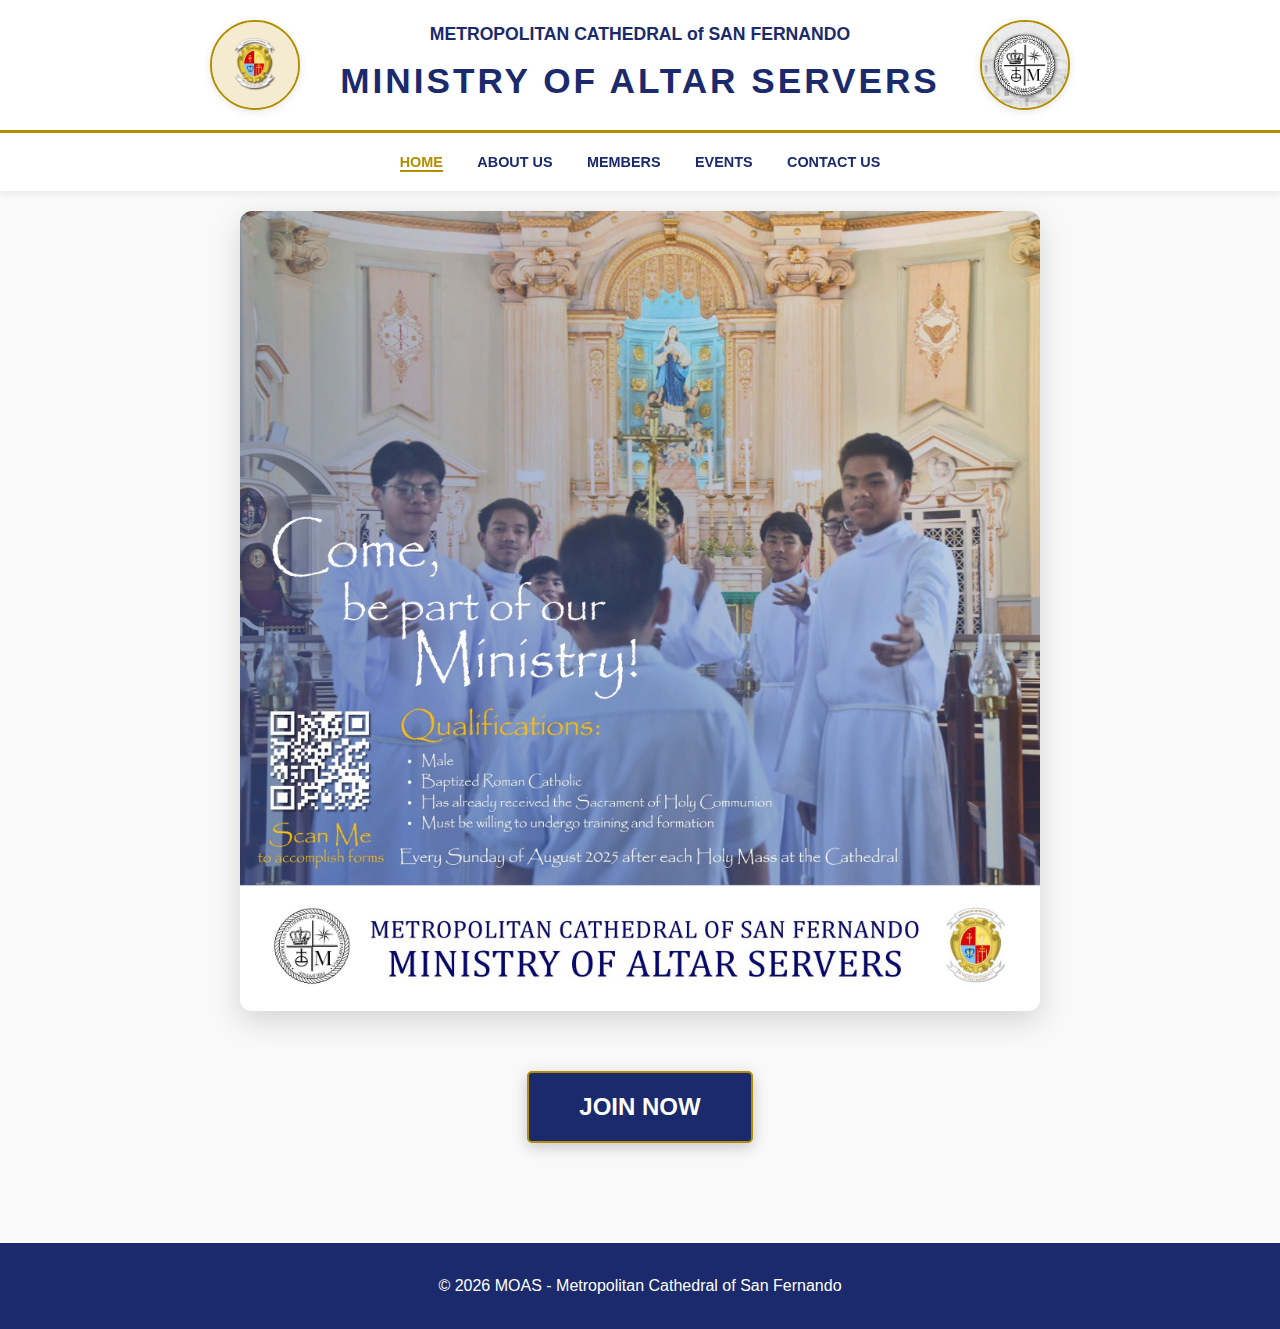
<file: index.html>
<!DOCTYPE html>
<html lang="en">
<head>
    <meta charset="UTF-8">
    <meta name="viewport" content="width=device-width, initial-scale=1.0">
    <title>Home | MOAS Cathedral</title>
    <link rel="stylesheet" href="style.css">
</head>
<body>

<header class="main-header">
    <div class="header-container">
        <img src="images/logo.jpg" alt="Metropolitan Cathedral Seal" class="header-logo">
        
        <div class="header-text">
            <p class="cathedral-name">METROPOLITAN CATHEDRAL of SAN FERNANDO</p>
            <h1 class="logo-text">Ministry of Altar Servers</h1>
        </div>
        
        <img src="images/logo1.jpg" alt="MOAS Official Emblem" class="header-logo">
    </div>
</header>

<nav>
    <a href="index.html" class="active">Home</a>
    <a href="about.html">About Us</a>
    <a href="members.html">Members</a>
    <a href="events.html">Events</a>
    <a href="contact.html">Contact Us</a>
</nav>

<div class="hero-image-container">
    <img src="images/group.jpg" alt="MOAS Group Photo" class="main-hero-img">
    <div class="hero-overlay-text">
        </div>
</div>

<div class="cta-container">
    <a href="https://docs.google.com/forms/d/e/1FAIpQLSfK5yKQgXoz_Ccf05l4j2nQ9uMx-S8zn0zSb_8LCVMlduguZw/viewform" target="_blank" class="join-btn">JOIN NOW</a>
</div>

<footer>
    <p>&copy; 2026 MOAS - Metropolitan Cathedral of San Fernando</p>
</footer>

</body>
</html>
</file>
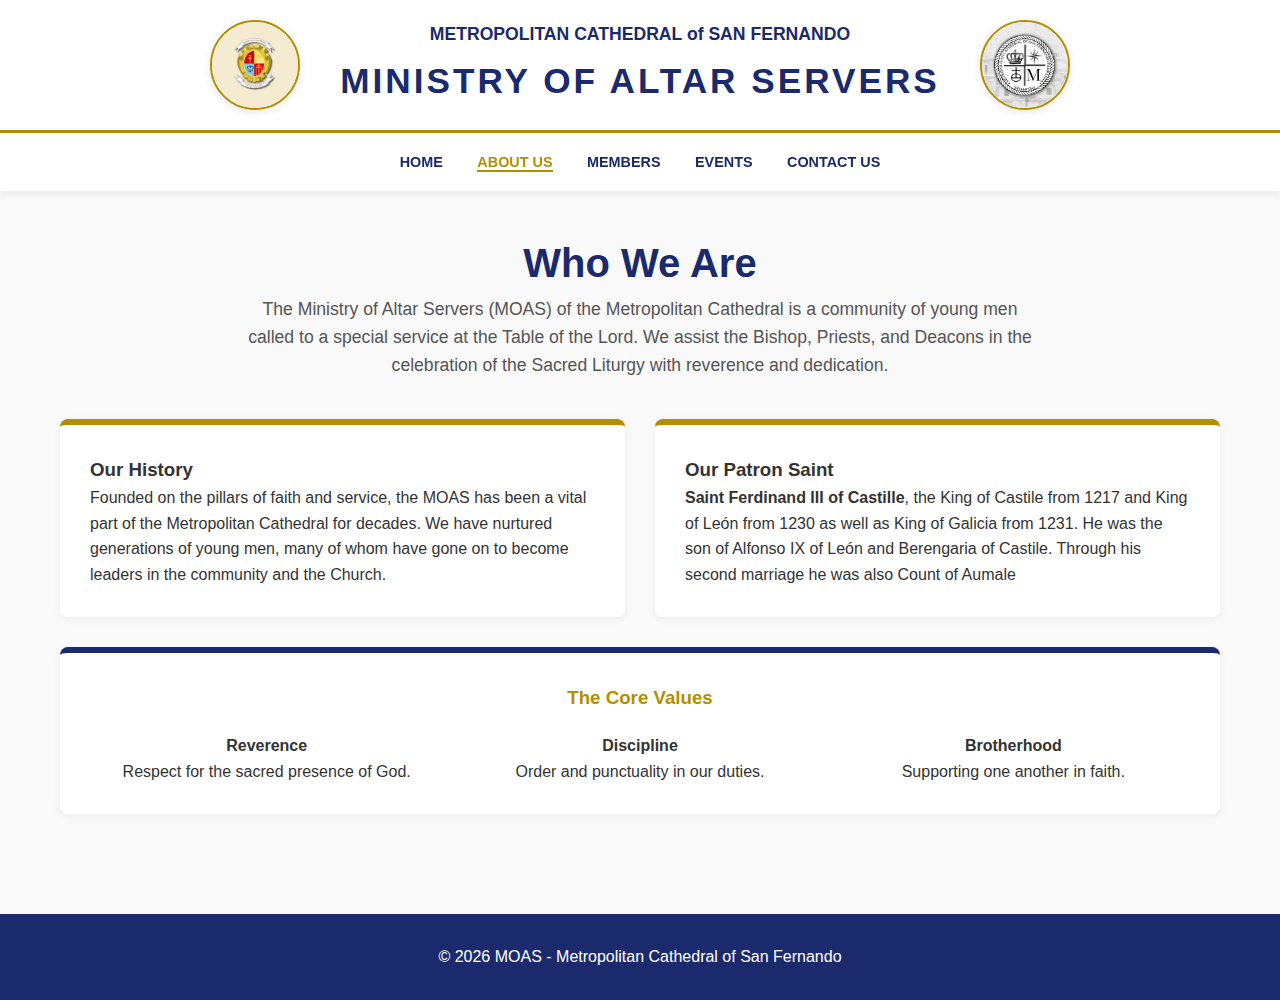
<file: about.html>
<!DOCTYPE html>
<html lang="en">
<head>
    <meta charset="UTF-8">
    <meta name="viewport" content="width=device-width, initial-scale=1.0">
    <title>About Us | MOAS Cathedral</title>
    <link rel="stylesheet" href="style.css">
</head>
<body>

<header class="main-header">
    <div class="header-container">
        <img src="images/logo.jpg" alt="Metropolitan Cathedral Seal" class="header-logo">
        
        <div class="header-text">
            <p class="cathedral-name">METROPOLITAN CATHEDRAL of SAN FERNANDO</p>
            <h1 class="logo-text">Ministry of Altar Servers</h1>
        </div>
        
        <img src="images/logo1.jpg" alt="MOAS Official Emblem" class="header-logo">
    </div>
</header>

<nav>
    <a href="index.html">Home</a>
    <a href="about.html" class="active">About Us</a>
    <a href="members.html">Members</a>
    <a href="events.html">Events</a>
    <a href="contact.html">Contact Us</a>
</nav>

<div class="container" style="display: block;">
    <section style="margin-bottom: 40px; text-align: center;">
        <h2 style="color: var(--blue); font-size: 2.5rem;">Who We Are</h2>
        <p style="max-width: 800px; margin: auto; font-size: 1.1rem; color: #555;">
            The Ministry of Altar Servers (MOAS) of the Metropolitan Cathedral is a community of young men called to a special service at the Table of the Lord. We assist the Bishop, Priests, and Deacons in the celebration of the Sacred Liturgy with reverence and dedication.
        </p>
    </section>

    <div class="container" style="padding: 0;">
        <div class="card">
            <h3>Our History</h3>
            <p>Founded on the pillars of faith and service, the MOAS has been a vital part of the Metropolitan Cathedral for decades. We have nurtured generations of young men, many of whom have gone on to become leaders in the community and the Church.</p>
        </div>

        <div class="card">
            <h3>Our Patron Saint</h3>
            <p><strong>Saint Ferdinand III of Castille</strong>, the King of Castile from 1217 and King of León from 1230 as well as King of Galicia from 1231. He was the son of Alfonso IX of León and Berengaria of Castile. Through his second marriage he was also Count of Aumale</p>
        </div>
    </div>

    <div class="card" style="margin-top: 30px; border-top: 6px solid var(--blue);">
        <h3 style="color: var(--gold); text-align: center;">The Core Values</h3>
        <div style="display: grid; grid-template-columns: repeat(auto-fit, minmax(200px, 1fr)); gap: 20px; text-align: center; margin-top: 20px;">
            <div>
                <h4 style="margin: 0;">Reverence</h4>
                <p>Respect for the sacred presence of God.</p>
            </div>
            <div>
                <h4 style="margin: 0;">Discipline</h4>
                <p>Order and punctuality in our duties.</p>
            </div>
            <div>
                <h4 style="margin: 0;">Brotherhood</h4>
                <p>Supporting one another in faith.</p>
            </div>
        </div>
    </div>
</div>

<footer>
    <p>&copy; 2026 MOAS - Metropolitan Cathedral of San Fernando</p>
</footer>

</body>
</html>
</file>
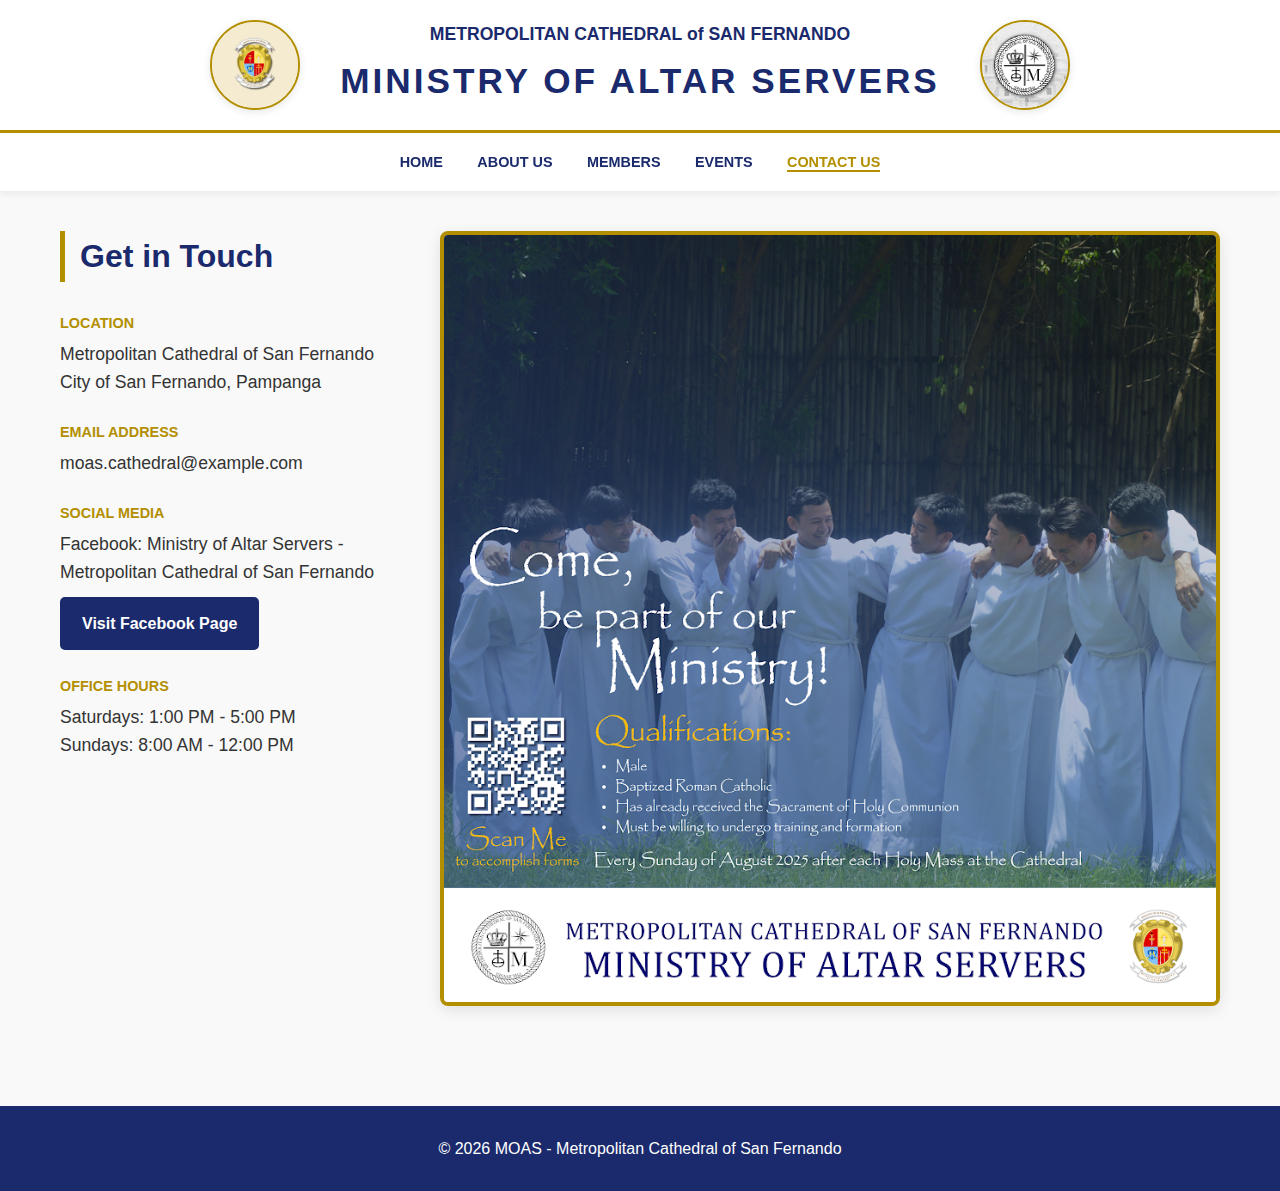
<file: contact.html>
<!DOCTYPE html>
<html lang="en">
<head>
    <meta charset="UTF-8">
    <meta name="viewport" content="width=device-width, initial-scale=1.0">
    <title>Contact Us | MOAS Cathedral</title>
    <link rel="stylesheet" href="style.css">
    <style>
        .contact-page-wrapper {
            display: flex;
            justify-content: space-between;
            align-items: flex-start;
            gap: 50px;
            padding: 40px 20px;
            max-width: 1200px;
            margin: auto;
        }

        .contact-text-content {
            flex: 1;
            text-align: left;
        }

        .contact-visuals {
            flex: 1;
            display: flex;
            flex-direction: column;
            gap: 20px;
        }

        .visual-frame {
            border: 4px solid var(--gold);
            border-radius: 8px;
            overflow: hidden;
            box-shadow: 0 4px 15px rgba(0,0,0,0.1);
        }

        .visual-frame img, .visual-frame iframe {
            width: 100%;
            display: block;
        }

        .info-header {
            color: var(--blue);
            border-left: 5px solid var(--gold);
            padding-left: 15px;
            margin-bottom: 30px;
            font-size: 2rem;
        }

        .detail-group { margin-bottom: 25px; }

        .detail-label {
            color: var(--gold);
            font-weight: bold;
            text-transform: uppercase;
            font-size: 0.9rem;
            margin-bottom: 5px;
        }

        .detail-value {
            font-size: 1.1rem;
            color: #333;
            margin: 0;
        }

        /* Facebook Button */
        .fb-btn {
            display: inline-flex;
            align-items: center;
            background-color: var(--blue);
            color: white;
            padding: 12px 20px;
            text-decoration: none;
            border-radius: 5px;
            font-weight: bold;
            margin-top: 10px;
            transition: 0.3s;
            border: 2px solid transparent;
        }

        .fb-btn:hover {
            background-color: white;
            color: var(--blue);
            border-color: var(--gold);
        }

        @media (max-width: 850px) {
            .contact-page-wrapper { flex-direction: column; }
        }
    </style>
</head>
<body>

<header class="main-header">
    <div class="header-container">
        <img src="images/logo.jpg" alt="Metropolitan Cathedral Seal" class="header-logo">
        
        <div class="header-text">
            <p class="cathedral-name">METROPOLITAN CATHEDRAL of SAN FERNANDO</p>
            <h1 class="logo-text">Ministry of Altar Servers</h1>
        </div>
        
        <img src="images/logo1.jpg" alt="MOAS Official Emblem" class="header-logo">
    </div>
</header>

<nav>
    <a href="index.html">Home</a>
    <a href="about.html">About Us</a>
    <a href="members.html">Members</a>
    <a href="events.html">Events</a>
    <a href="contact.html" class="active">Contact Us</a>
</nav>

<div class="contact-page-wrapper">
    
    <div class="contact-text-content">
        <h2 class="info-header">Get in Touch</h2>

        <div class="detail-group">
            <p class="detail-label">Location</p>
            <p class="detail-value">Metropolitan Cathedral of San Fernando</p>
            <p class="detail-value">City of San Fernando, Pampanga</p>
        </div>

        <div class="detail-group">
            <p class="detail-label">Email Address</p>
            <p class="detail-value">moas.cathedral@example.com</p>
        </div>

        <div class="detail-group">
            <p class="detail-label">Social Media</p>
            <p class="detail-value">Facebook: Ministry of Altar Servers - Metropolitan Cathedral of San Fernando</p>
            <a href="https://www.facebook.com/MOASMCSF" target="_blank" class="fb-btn">
                Visit Facebook Page
            </a>
        </div>

        <div class="detail-group">
            <p class="detail-label">Office Hours</p>
            <p class="detail-value">Saturdays: 1:00 PM - 5:00 PM</p>
            <p class="detail-value">Sundays: 8:00 AM - 12:00 PM</p>
        </div>
    </div>

        <div class="visual-frame">
            <img src="images/group1.png" alt="MOAS Group">
        </div>
    </div>

</div>

<footer>
    <p>&copy; 2026 MOAS - Metropolitan Cathedral of San Fernando</p>
</footer>

</body>
</html>
</file>
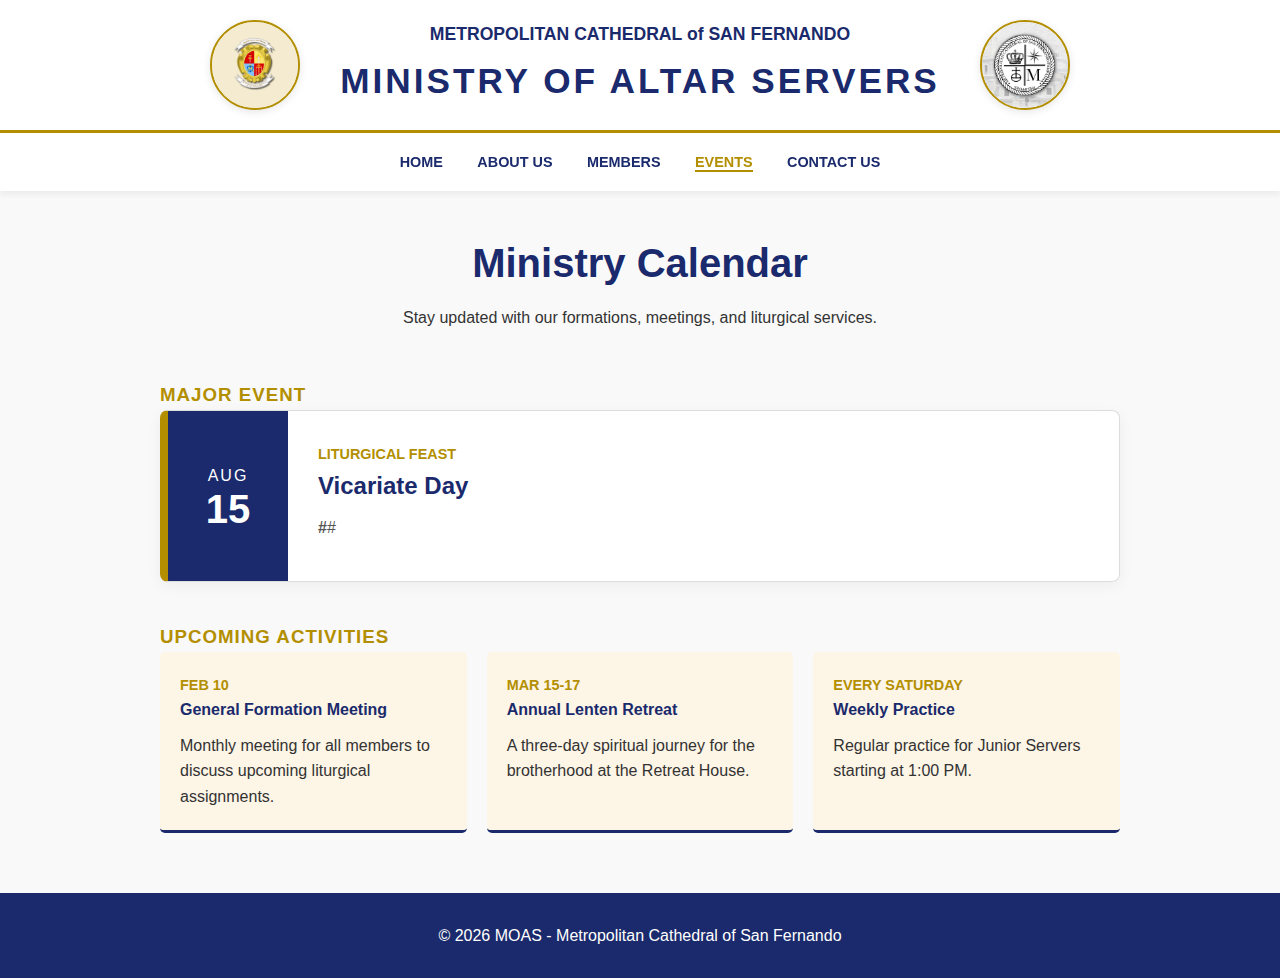
<file: events.html>
<!DOCTYPE html>
<html lang="en">
<head>
    <meta charset="UTF-8">
    <meta name="viewport" content="width=device-width, initial-scale=1.0">
    <title>Events | MOAS Cathedral</title>
    <link rel="stylesheet" href="style.css">
    <style>
        .events-container {
            max-width: 1000px;
            margin: 40px auto;
            padding: 0 20px;
        }

        .event-header {
            text-align: center;
            margin-bottom: 50px;
        }

        .event-header h2 {
            color: var(--blue);
            font-size: 2.5rem;
            margin-bottom: 10px;
        }

        /* Featured Event Card */
        .featured-event {
            display: flex;
            background: white;
            border: 1px solid #ddd;
            border-left: 8px solid var(--gold);
            border-radius: 8px;
            overflow: hidden;
            margin-bottom: 40px;
            box-shadow: 0 4px 15px rgba(0,0,0,0.05);
        }

        .event-date-box {
            background: var(--blue);
            color: white;
            padding: 30px;
            text-align: center;
            min-width: 120px;
            display: flex;
            flex-direction: column;
            justify-content: center;
        }

        .event-date-box .day { font-size: 2.5rem; font-weight: bold; line-height: 1; }
        .event-date-box .month { text-transform: uppercase; letter-spacing: 2px; }

        .event-details { padding: 30px; flex: 1; }
        .event-details h3 { color: var(--blue); margin-top: 0; font-size: 1.5rem; }
        .event-details p { color: #555; margin: 10px 0; }
        
        .event-meta { font-size: 0.9rem; color: var(--gold); font-weight: bold; text-transform: uppercase; }

        /* Upcoming List */
        .upcoming-list {
            display: grid;
            grid-template-columns: repeat(auto-fit, minmax(300px, 1fr));
            gap: 20px;
        }

        .mini-event-card {
            background: var(--light-gold);
            padding: 20px;
            border-radius: 5px;
            border-bottom: 3px solid var(--blue);
        }

        .mini-event-card h4 { color: var(--blue); margin: 0 0 10px 0; }
    </style>
</head>
<body>

<header class="main-header">
    <div class="header-container">
        <img src="images/logo.jpg" alt="Metropolitan Cathedral Seal" class="header-logo">
        
        <div class="header-text">
            <p class="cathedral-name">METROPOLITAN CATHEDRAL of SAN FERNANDO</p>
            <h1 class="logo-text">Ministry of Altar Servers</h1>
        </div>
        
        <img src="images/logo1.jpg" alt="MOAS Official Emblem" class="header-logo">
    </div>
</header>

<nav>
    <a href="index.html">Home</a>
    <a href="about.html">About Us</a>
    <a href="members.html">Members</a>
    <a href="events.html" class="active">Events</a>
    <a href="contact.html">Contact Us</a>
</nav>

<div class="events-container">
    <div class="event-header">
        <h2>Ministry Calendar</h2>
        <p>Stay updated with our formations, meetings, and liturgical services.</p>
    </div>

    <h3 style="color: var(--gold); text-transform: uppercase; letter-spacing: 1px;">Major Event</h3>
    <div class="featured-event">
        <div class="event-date-box">
            <span class="month">Aug</span>
            <span class="day">15</span>
        </div>
        <div class="event-details">
            <span class="event-meta">Liturgical Feast</span>
            <h3>Vicariate Day</h3>
            <p></p>
            <p><strong>#</strong>#</p>
        </div>
    </div>

    <h3 style="color: var(--gold); text-transform: uppercase; letter-spacing: 1px;">Upcoming Activities</h3>
    <div class="upcoming-list">
        <div class="mini-event-card">
            <span class="event-meta">Feb 10</span>
            <h4>General Formation Meeting</h4>
            <p>Monthly meeting for all members to discuss upcoming liturgical assignments.</p>
        </div>

        <div class="mini-event-card">
            <span class="event-meta">Mar 15-17</span>
            <h4>Annual Lenten Retreat</h4>
            <p>A three-day spiritual journey for the brotherhood at the Retreat House.</p>
        </div>

        <div class="mini-event-card">
            <span class="event-meta">Every Saturday</span>
            <h4>Weekly Practice</h4>
            <p>Regular practice for Junior Servers starting at 1:00 PM.</p>
        </div>
    </div>
</div>

<footer>
    <p>&copy; 2026 MOAS - Metropolitan Cathedral of San Fernando</p>
</footer>

</body>
</html>
</file>
<file: style.css>
/* --- Root Variables & Theme --- */
:root {
    --blue: #1a2a6c;
    --gold: #b38f00; /* Matching your logo design gold */
    --light-gold: #fdf5e6;
    --white: #ffffff;
    --text-dark: #333;
    --bg-light: #f9f9f9;
}

/* --- Global Reset --- */
* {
    margin: 0;
    padding: 0;
    box-sizing: border-box;
}

body { 
    font-family: 'Segoe UI', Tahoma, Geneva, Verdana, sans-serif; 
    color: var(--text-dark); 
    background-color: var(--bg-light); 
    line-height: 1.6;
    overflow-x: hidden; /* Prevents horizontal scrolling on small phones */
}

/* --- Header & Logos --- */
.main-header {
    background-color: var(--white);
    padding: 20px 10px;
    border-bottom: 3px solid var(--gold);
}

.header-container {
    display: flex;
    align-items: center;
    justify-content: center;
    gap: 40px; 
    max-width: 1200px;
    margin: 0 auto;
}

.header-text {
    text-align: center;
}

.cathedral-name {
    color: var(--blue);
    font-size: 1.1rem;
    font-weight: 600;
    margin-bottom: 5px;
}

.logo-text { 
    color: var(--blue); 
    letter-spacing: 3px; 
    text-transform: uppercase; 
    font-size: 2.2rem;
    margin: 0;
}

.header-logo {
    width: 90px;
    height: 90px;
    border-radius: 50%; 
    object-fit: contain;
    background-color: #fff;
    box-shadow: 0 2px 8px rgba(0,0,0,0.1);
    border: 2px solid var(--gold);
}

/* --- Navigation Bar --- */
nav { 
    background: var(--white); 
    padding: 1rem; 
    text-align: center; 
    position: sticky; 
    top: 0; 
    z-index: 1000; 
    box-shadow: 0 4px 6px rgba(0,0,0,0.05); 
}

nav a { 
    text-decoration: none; 
    color: var(--blue); 
    margin: 0 15px; 
    font-weight: bold; 
    text-transform: uppercase;
    font-size: 0.9rem;
    transition: 0.3s; 
}

nav a:hover, nav a.active { 
    color: var(--gold); 
}

nav a.active { 
    border-bottom: 2px solid var(--gold); 
}

/* --- Full Background Hero (Home Page) --- */
.hero-background {
    /* Ensure image name matches exactly */
    background-image: linear-gradient(rgba(0, 0, 0, 0.65), rgba(0, 0, 0, 0.65)), url('images/group.png');
    height: 100vh;
    background-position: center;
    background-repeat: no-repeat;
    background-size: cover;
    display: flex;
    flex-direction: column;
    justify-content: center;
    align-items: center;
    text-align: center;
    color: white;
    padding: 0 20px;
}

.hero-background h1 {
    font-size: clamp(2.5rem, 8vw, 4.5rem);
    margin: 0;
    letter-spacing: 5px;
}

.hero-background p {
    font-size: clamp(1rem, 4vw, 1.5rem);
    font-style: italic;
    margin: 20px 0 40px;
}

/* --- General Layout Containers --- */
.container { 
    display: flex; 
    gap: 30px; 
    padding: 40px 20px; 
    max-width: 1200px; 
    margin: auto; 
    flex-wrap: wrap; 
    justify-content: center;
}

.card { 
    flex: 1; 
    min-width: 300px; 
    background: white; 
    padding: 30px; 
    border-top: 6px solid var(--gold); 
    border-radius: 8px;
    box-shadow: 0 2px 10px rgba(0,0,0,0.05);
}

/* --- Members Page Elements --- */
.org-chart { text-align: center; padding: 40px 20px; }

.member-grid {
    display: flex;
    justify-content: center;
    flex-wrap: wrap;
    gap: 30px;
    margin-top: 30px;
}

.member-card { 
    width: 200px; 
    display: flex;
    flex-direction: column;
    align-items: center;
}

.profile-pic {
    width: 150px;
    height: 150px;
    border-radius: 50%;
    border: 4px solid var(--gold);
    object-fit: cover;
    margin-bottom: 15px;
    background-color: #eee;
}

/* --- Buttons --- */
.join-btn {
    display: inline-block;
    background-color: var(--blue);
    color: var(--white);
    padding: 15px 50px;
    font-size: 1.5rem;
    font-weight: bold;
    text-decoration: none;
    border-radius: 5px;
    border: 2px solid var(--gold);
    transition: all 0.3s ease;
    text-align: center;
}

.join-btn:hover {
    background-color: var(--gold);
    color: var(--blue);
    transform: translateY(-3px);
}

/* --- Footer --- */
footer { 
    background: var(--blue); 
    color: white; 
    text-align: center; 
    padding: 30px; 
    margin-top: 60px; 
}

/* --- MOBILE RESPONSIVE ADJUSTMENTS --- */

@media (max-width: 768px) {
    /* Header stacks logos and text */
    .header-container {
        flex-direction: column;
        gap: 15px;
    }
    
    .header-logo {
        width: 70px;
        height: 70px;
    }

    .logo-text {
        font-size: 1.4rem;
        letter-spacing: 1px;
    }

    /* Navigation wrapping */
    nav {
        display: flex;
        flex-wrap: wrap;
        justify-content: center;
    }

    nav a {
        margin: 5px 10px;
        font-size: 0.8rem;
    }

    /* Cards stack vertically */
    .card {
        min-width: 100%;
    }

    /* Member grid adjustments */
    .member-card {
        width: 45%; /* Two members per row on tablets/small screens */
    }

    .profile-pic {
        width: 110px;
        height: 110px;
    }
}

@media (max-width: 480px) {
    /* Smaller text for small phones */
    .cathedral-name { font-size: 0.8rem; }
    .logo-text { font-size: 1.1rem; }
    
    .member-card {
        width: 100%; /* One member per row on very small phones */
    }
}

/* --- Centering the Home Page Hero --- */
.hero-background {
    /* This ensures the background image and overlay are centered */
    display: flex;
    flex-direction: column;
    justify-content: center; /* Centers vertically */
    align-items: center;     /* Centers horizontally */
    text-align: center;      /* Centers text */
    
    min-height: 80vh;        /* Adjust height as needed */
    width: 100%;
    margin: 0 auto;
    padding: 20px;
}

/* --- Centering the Main Hero Image (if using an <img> tag) --- */
.main-hero-img {
    width: 100%;             /* Responsive width */
    max-width: 800px;        /* Limits size on large screens */
    height: auto;
    display: block;          /* Allows margin auto to work */
    margin: 20px auto;       /* Centers the image horizontally */
    border-radius: 12px;
    box-shadow: 0 10px 30px rgba(0,0,0,0.15);
}

/* --- Layout Containers for Mission/Announcements --- */
.container { 
    display: flex; 
    justify-content: center; /* Centers the cards horizontally */
    align-items: flex-start;
    gap: 30px; 
    padding: 40px 20px; 
    max-width: 1200px; 
    margin: 0 auto;         /* Centers the container itself */
    flex-wrap: wrap; 
}

.cta-container {
    display: flex;            /* Enables flexbox */
    justify-content: center;   /* Centers the button horizontally */
    align-items: center;       /* Ensures vertical alignment */
    width: 100%;               /* Ensures it takes the full width of the screen */
    padding: 40px 20px;        /* Matches your design spacing */
    margin: 0 auto;            /* Additional centering safety */
}

/* Join Now Button Styling */
.join-btn {
    display: inline-block;
    background-color: var(--blue); /* Uses your ministry blue */
    color: var(--white);
    padding: 15px 50px;
    font-size: 1.5rem;
    font-weight: bold;
    text-decoration: none;
    border-radius: 5px;
    border: 2px solid var(--gold); /* Uses your ministry gold */
    transition: all 0.3s ease;
    box-shadow: 0 4px 15px rgba(0,0,0,0.2);
    text-align: center; /* Ensures text inside button is centered */
}
</file>
